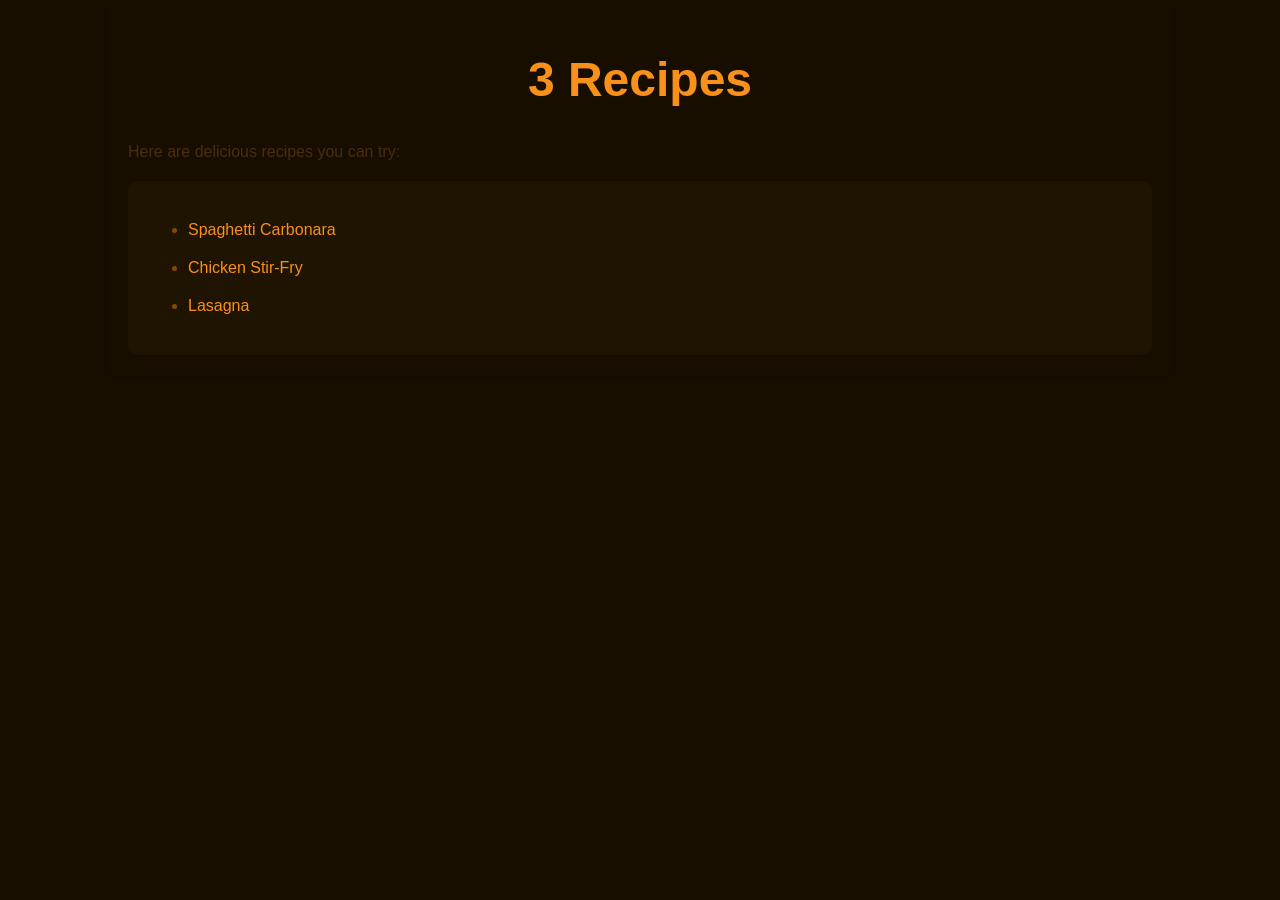
<file: 3-recipes/index.html>
<!DOCTYPE html>
<html lang="en">
<head>
    <meta charset="UTF-8">
    <meta name="viewport" content="width=device-width, initial-scale=1.0">
    <title>3 Recipes</title>
    <link rel="stylesheet" href="style.css">
</head>
<body>
    <div class="header">
        <h1>3 Recipes</h1>
    </div>
    <p>Here are delicious recipes you can try:</p>
    <div class="menu">
    <ul>
        <li><a href="recipes/recipe-1.html">Spaghetti Carbonara</a><br><p class="description"><img src="images/simple-carbonara.webp" alt="Spaghetti Carbonara">Tasty Italian pasta dish with eggs, cheese, pancetta, and black pepper.</p></li>
        <li><a href="recipes/recipe-2.html">Chicken Stir-Fry</a><br><p class="description"><img src="images/chicken.jpeg" alt="Chicken Stir-Fry">Quick and easy one-pan meal with chicken, vegetables, and soy sauce.</p></li>
        <li><a href="recipes/recipe-3.html">Lasagna</a><br><p class="description"><img src="images/lasagna.jpeg" alt="Lasagna">Classic Italian casserole layered with pasta, meat sauce, and cheese.</p></li>
    </ul>
    </div>
</body>
</html>
</file>
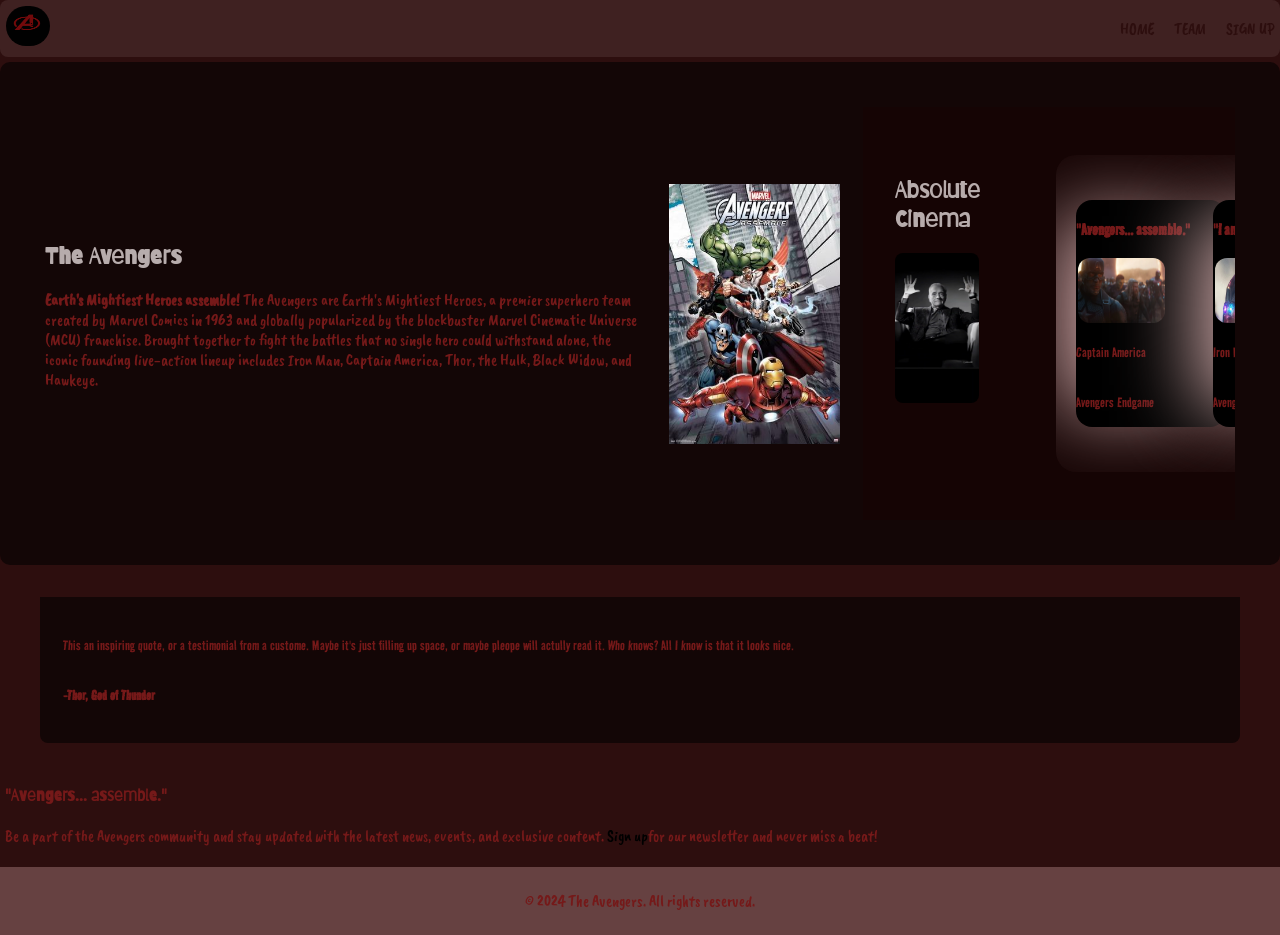
<file: the-Avengers/index.html>
<!DOCTYPE html>
<html lang="en">
<head>
    <meta charset="UTF-8">
    <meta name="viewport" content="width=device-width, initial-scale=1.0">
    <title>The Avengers</title>
    <link rel="stylesheet" href="./style.css">
</head>
<body>
    <header class="header">
        <a href="index.html">
            <img src="./images/logo.jpeg" alt="The Avengers Logo" class="logo">
        </a>
        <nav>
            <ul class="nav-links">
                <li><a href="index.html">Home</a></li>
                <li><a href="team.html">Team</a></li>
                <li><a href="signup.html">Sign Up</a></li>
            </ul>
        </nav>
    </header>
    <main class="main-content">
        <div>
            <h2 class="main-header">The Avengers</h2>
            <p> <strong>Earth's Mightiest Heroes assemble!</strong>
            The Avengers are Earth's Mightiest Heroes, a premier
            superhero team created by Marvel Comics in 1963 and 
            globally popularized by the blockbuster Marvel Cinematic Universe (MCU)
            franchise. Brought together to fight the battles that no 
            single hero could withstand alone, the iconic founding 
            live-action lineup includes Iron Man, Captain America, Thor, the Hulk, 
            Black Widow, and Hawkeye.
            </p>
        </div>
        
        <img src="./images/avengers.jpg" alt="The Avengers" class="avengers-image">
    </div>
    <div class="crescendo">
        <div class="cinema">
            <h2>Absolute<br>Cinema</h2>
            <img src="./images/crescendo.jpg" alt="absolute cinema">
        </div>
        <div class="cards">
            <article class="mini-card">
            <div class="iconic">
                <h3>"Avengers... assemble."</h3>
            </div>
            <div class="hero">
                <a>
                    <img src="./images/avengers-assemble.webp">
                </a>
                <p>Captain America</p>
            </div>
            <div class="movie">
                <p>Avengers Endgame</p>
            </div>
            </article>
            <article class="mini-card">
            <div class="iconic">
                <h3>"I am Iron Man."</h3>
            </div>
            <div class="hero">
                <a>
                    <img src="./images/iron_man.avif"> 
                </a>
                <p>Iron Man</p>
            </div>
            <div class="movie">
                <p>Avengers Endgame</p>
            </div>
            </article>
            <article class="mini-card">
            <div class="iconic">
                <h3>"BRING ME THANOS!"</h3>
            </div>
            <div class="hero">
                <a>
                    <img src="./images/thor-entrance.jpeg">
                </a>
                <p>Thor</p>
            </div>
            <div class="movie">
                <p>Avengers: Infinity War</p>
            </div>
            </article>
            <article class="mini-card">
            <div class="iconic">
                <h3>"I knew it!"</h3>
            </div>
            <div class="hero">
                <a>
                    <img src="./images/CA.jpeg">
                </a>
                <p>Thor</p>
            </div>
            <div class="movie">
                <p>Avengers: Endgame</p>
            </div>
            </article>
            <article class="mini-card">
            <div class="iconic">
                <h3>"We have a Hulk."</h3>
            </div>
            <div class="hero">
                <a>
                    <img src="./images/a-hulk.jpg">
                </a>
                <p>Loki</p>
            </div>
            <div class="movie">
                <p>Avengers: Infinity War</p>
            </div>
            </article>
            <article class="mini-card">
            <div class="iconic">
                <h3>"On your left."</h3>
            </div>
            <div class="hero">
                <a>
                    <img src="./images/on_yourleft.jpg">
                </a>
                <p>Sam Wilson</p>
            </div>
            <div class="movie">
                <p>Avengers: Endgame</p>
            </div>
            </article>
            <article class="mini-card">
            <div class="iconic">
                <h3>"He's a Friend from Work!"</h3>
            </div>
            <div class="hero">
                <a>
                    <img src="./images/thor_hulk.jpeg">
                </a>
                <p>Thor</p>
            </div>
            <div class="movie">
                <p>Thor:Ragnarok</p>
            </div>
            </article>
        </div>
        <img src="./images/logo.jpeg" alt="logo" class="content-logo">
    </main>
    <blockquote class="quote">
        <p>This an inspiring quote, or a testimonial from a custome. Maybe it's just filling up space, 
            or maybe pleope will actully read it. Who knows? All I know is that it looks nice.
            <br>
        </p>
        <p><strong>-Thor, God of Thunder</strong></p>
    </blockquote>
    <section class="join-us-section">
        <div class="join-us">
            <h4>"Avengers... assemble."</h4>
            <p> Be a part of the Avengers community and stay updated 
                with the latest news, events, and exclusive content. 
                <a href="signup.html"> Sign up</a>for our newsletter and never miss a beat!
            </p>
        </div>
    </section>
    <footer class="footer">
        <p>&copy; 2024 The Avengers. All rights reserved.</p>
    </footer>
</body>
</html>
</file>
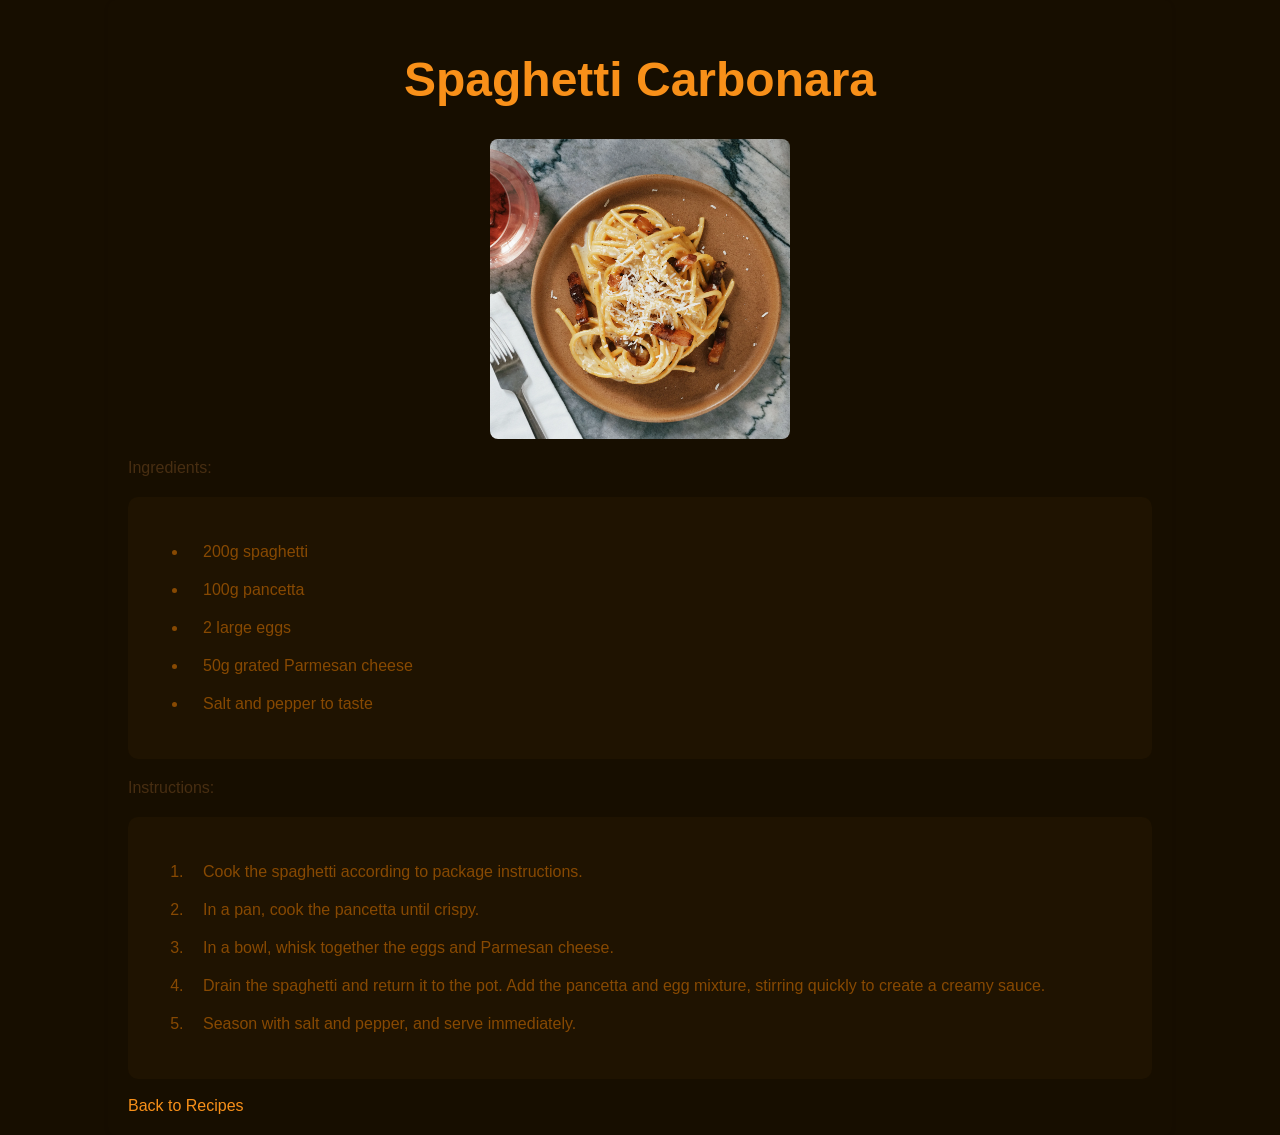
<file: 3-recipes/recipes/recipe-1.html>
<!DOCTYPE html>
<html lang="en">
<head>
    <meta charset="UTF-8">
    <meta name="viewport" content="width=device-width, initial-scale=1.0">
    <title>Spaghetti Carbonara</title>
    <link rel="stylesheet" href="../style.css">
</head>
<body>
    <div class="header">
        <h1>Spaghetti Carbonara</h1>
    </div>
    <img src="../images/simple-carbonara.webp" alt="Spaghetti Carbonara" width="300">
    <p>Ingredients:</p>
    <div class="container">
    <ul>
        <li>200g spaghetti</li>
        <li>100g pancetta</li>
        <li>2 large eggs</li>
        <li>50g grated Parmesan cheese</li>
        <li>Salt and pepper to taste</li>
    </ul>
    </div>
    <p>Instructions:</p>
    <div class="container">
    <ol>
        <li>Cook the spaghetti according to package instructions.</li>
        <li>In a pan, cook the pancetta until crispy.</li>
        <li>In a bowl, whisk together the eggs and Parmesan cheese.</li>
        <li>Drain the spaghetti and return it to the pot. Add the pancetta and egg mixture, stirring quickly to create a creamy sauce.</li>
        <li>Season with salt and pepper, and serve immediately.</li>
    </ol>
    </div>
    <br>
    <a href="../index.html">Back to Recipes</a>
</body>
</html>
</file>
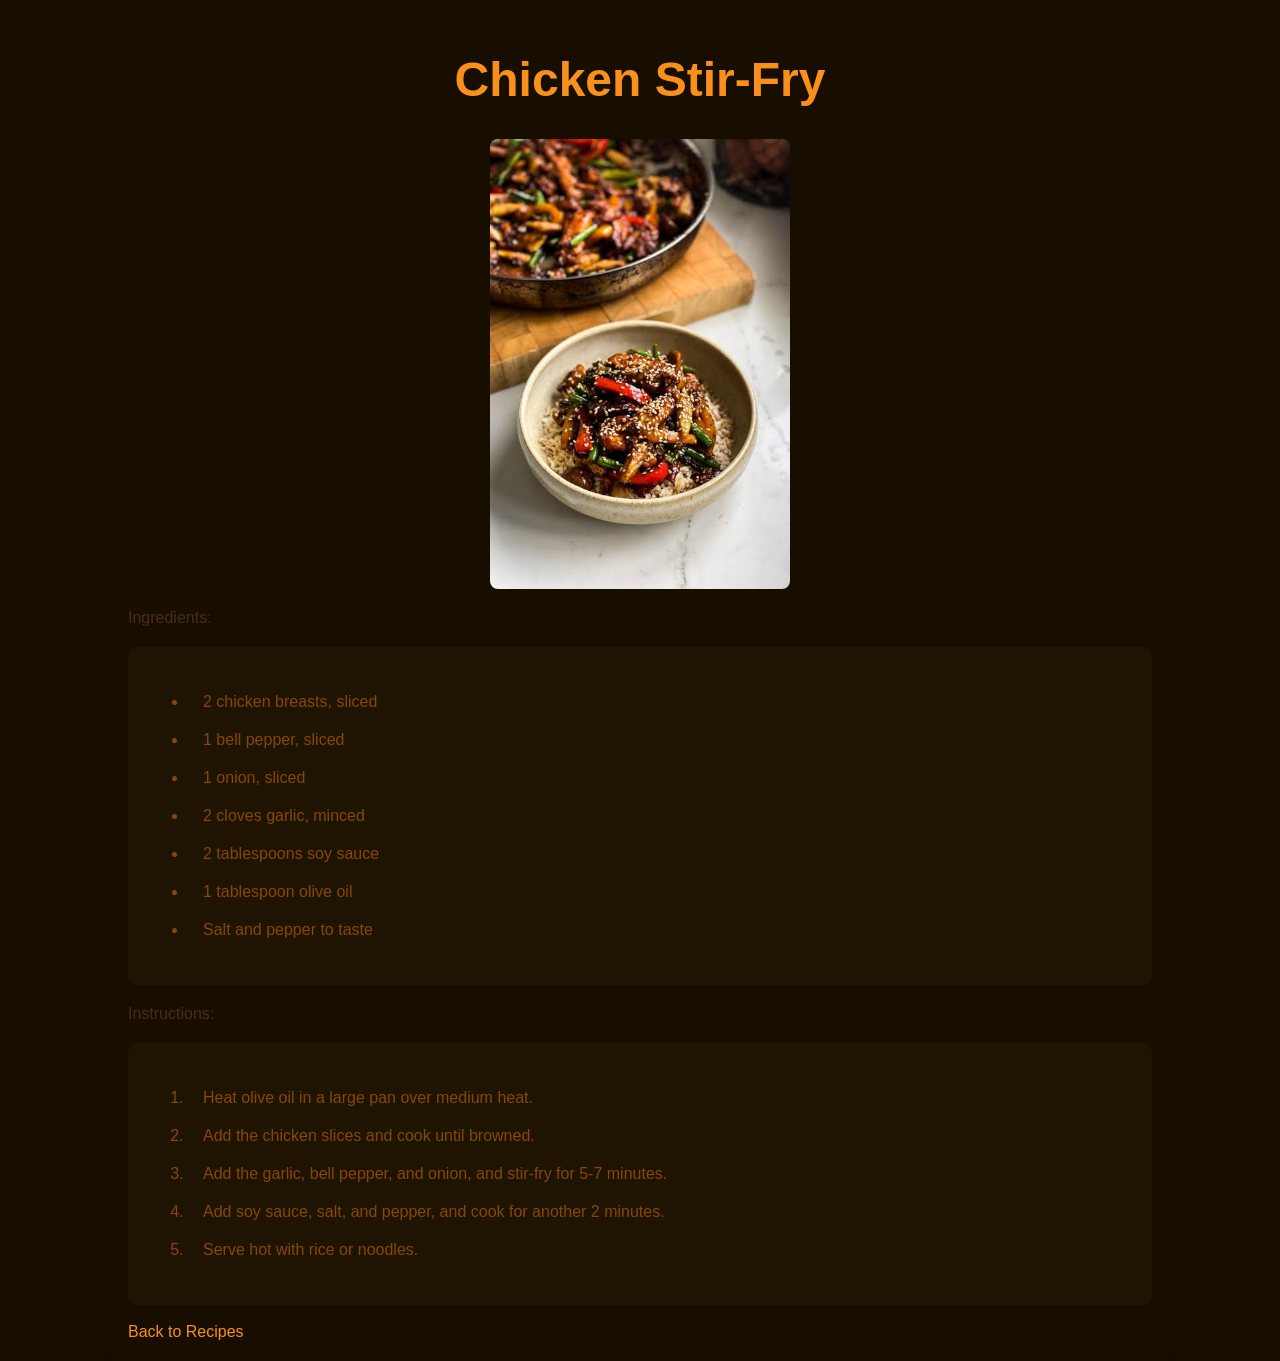
<file: 3-recipes/recipes/recipe-2.html>
<!DOCTYPE html>
<html lang="en">
<head>
    <meta charset="UTF-8">
    <meta name="viewport" content="width=device-width, initial-scale=1.0">
    <title>Chicken Stir-Fry</title>
    <link rel="stylesheet" href="../style.css">
</head>
<body>
    <div class="header">
    <h1>Chicken Stir-Fry</h1>
    </div>
    <img src="../images/chicken.jpeg" alt="Chicken Stir-Fry" width="300">
    <p>Ingredients:</p>
    <div class="container">
    <ul>
        <li>2 chicken breasts, sliced</li>
        <li>1 bell pepper, sliced</li>
        <li>1 onion, sliced</li>
        <li>2 cloves garlic, minced</li>
        <li>2 tablespoons soy sauce</li>
        <li>1 tablespoon olive oil</li>
        <li>Salt and pepper to taste</li>
    </ul>
    </div>
    <p>Instructions:</p>
    <div class="container">
    <ol>
        <li>Heat olive oil in a large pan over medium heat.</li>
        <li>Add the chicken slices and cook until browned.</li>
        <li>Add the garlic, bell pepper, and onion, and stir-fry for 5-7 minutes.</li>
        <li>Add soy sauce, salt, and pepper, and cook for another 2 minutes.</li>
        <li>Serve hot with rice or noodles.</li>
    </ol>
    </div>
    <br>
    <a href="../index.html">Back to Recipes</a>
</body>
</html>
</file>
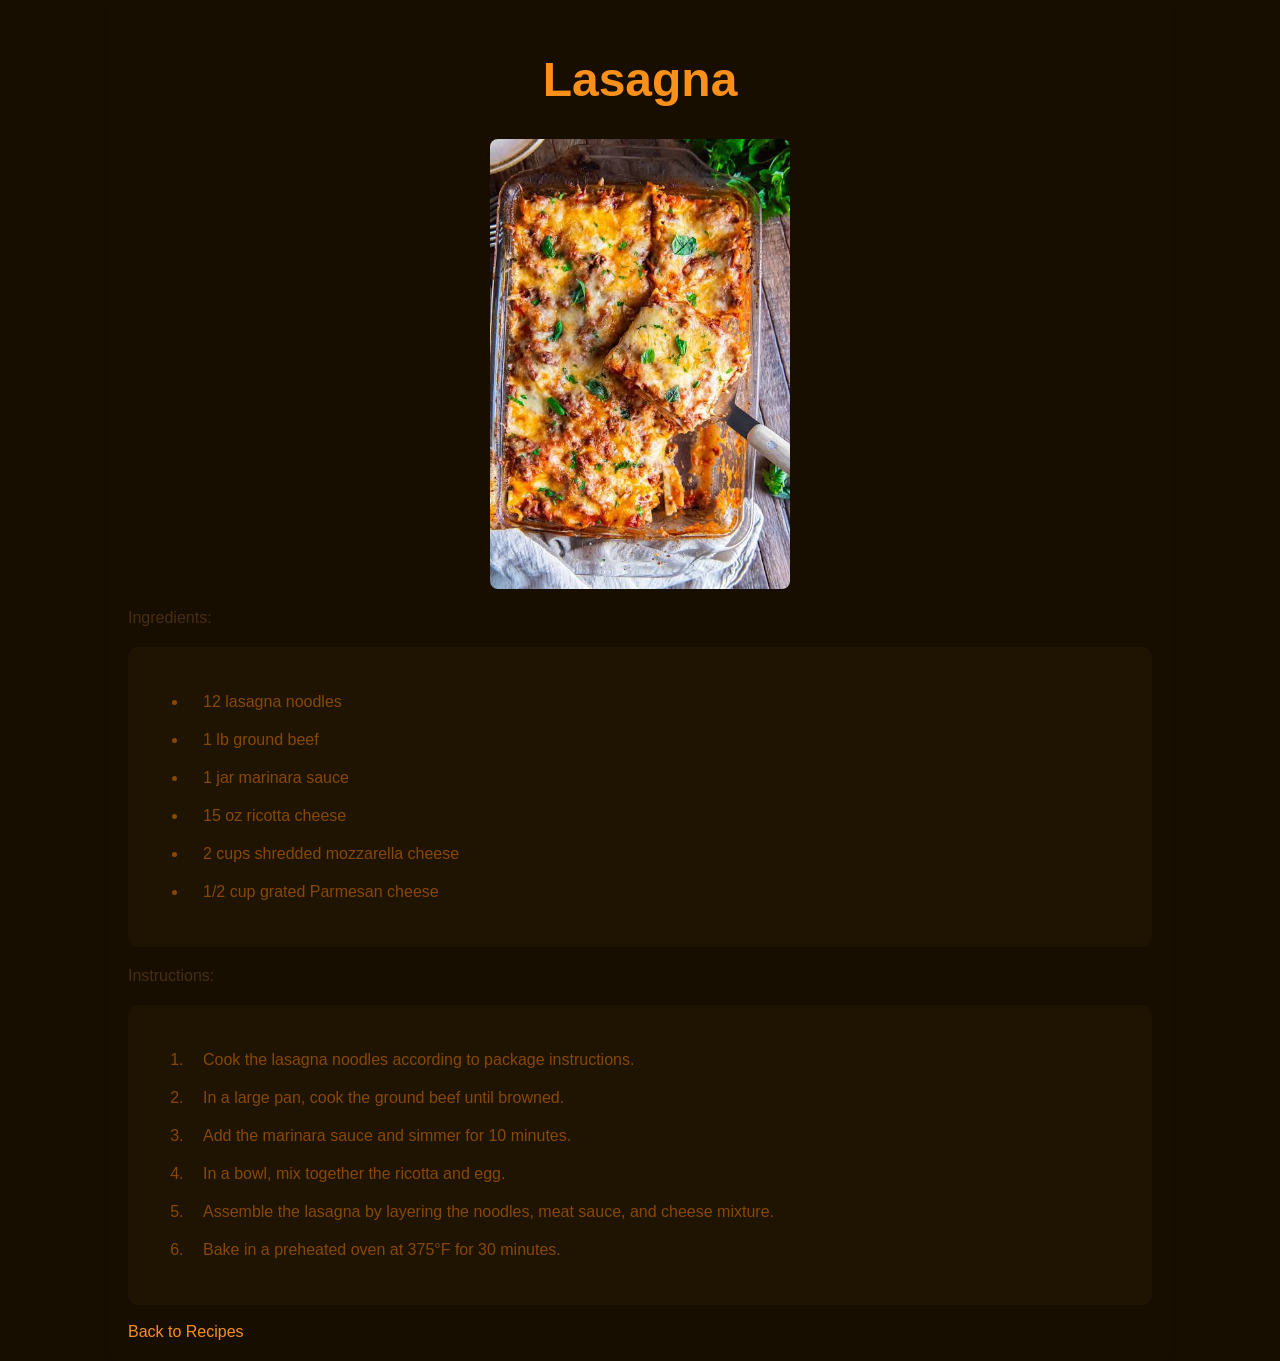
<file: 3-recipes/recipes/recipe-3.html>
<!DOCTYPE html>
<html lang="en">
<head>
    <meta charset="UTF-8">
    <meta name="viewport" content="width=device-width, initial-scale=1.0">
    <title>Lasagna</title>
    <link rel="stylesheet" href="../style.css">
</head>
<body>
    <div class="header">
        <h1>Lasagna</h1>
    </div>
    <img src="../images/lasagna.jpeg" alt="Lasagna" width="300">
    <p>Ingredients:</p>
    <div class="container">
    <ul>
        <li>12 lasagna noodles</li>
        <li>1 lb ground beef</li>
        <li>1 jar marinara sauce</li>
        <li>15 oz ricotta cheese</li>
        <li>2 cups shredded mozzarella cheese</li>
        <li>1/2 cup grated Parmesan cheese</li>
    </ul>
    </div>
    <p>Instructions:</p>
    <div class="container"> 
    <ol>
        <li>Cook the lasagna noodles according to package instructions.</li>
        <li>In a large pan, cook the ground beef until browned.</li>
        <li>Add the marinara sauce and simmer for 10 minutes.</li>
        <li>In a bowl, mix together the ricotta and egg.</li>
        <li>Assemble the lasagna by layering the noodles, meat sauce, and cheese mixture.</li>
        <li>Bake in a preheated oven at 375°F for 30 minutes.</li>
    </ol>
    </div>
    <br>
    <a href="../index.html">Back to Recipes</a>
</body>
</html>
</file>
<file: 3-recipes/style.css>
body {
    width: 80%;
    margin: 0 auto;
    padding: 20px;
    background-color: #170e00;
    border-radius: 8px;
    box-shadow: 0 2px 4px rgba(0, 0, 0, 0.1);
}
.header {
    text-align: center;
    color: #f89019;
    margin-bottom: 20px;
    font-family: 'Arial', sans-serif;
    font-weight: bold;
    font-size: 24px;
}
p {
    color: #482e11;
    font-family: 'Arial', sans-serif;
    line-height: 1.6;
}
.container, .menu {
    padding: 20px;
    padding-left: 20px;
    background-color: #1f1301;
    border-radius: 10px;
    color: #874902;
    font-family: 'Arial', sans-serif;
}
a {
    color: #f89019;
    text-decoration: none;
    font-family: 'Arial', sans-serif;
}
a:hover {
    color: #482e11;
}
img {
    max-width: 100%;
    height: auto;
    border-radius: 8px;
    display: block;
    margin: 0 auto;
}
.container li{
    padding: 10px 15px;
    transition: all 0.2s ease;
}

.container li:hover {
    background-color: #653702d2;
    color: #170e00;
    border-radius: 10px;
    transform: translateY(-5px);
    box-shadow: 0 5px 15px rgba(0, 0, 0, 0.2);
}
.menu li {
  position: relative;
  width: fit-content;
  margin: 20px 0;
}
.description {
  position: absolute;
  left: 120%;
  color: #482e11;
  width: 250px;
  padding: 20px;

  background: #605a51;
  border-radius: 12px;
  box-shadow: 0 10px 30px rgba(0, 0, 0, 0.15);

  opacity: 0;
  visibility: hidden;
  transform: translateY(-50%) translateX(-10px);

  transition:
    opacity 0.2s ease,
    transform 0.2s ease,
    visibility 0.2s ease;
}
.menu li:hover .description {
  opacity: 1;
  visibility: visible;
  transform: translateY(-50%) translateX(0);
}
.description img {
  width: 100%;
  height: auto;
  border-radius: 8px;
  margin-bottom: 10px;
}
</file>
<file: the-Avengers/style.css>
@import url('https://fonts.googleapis.com/css2?family=Barriecito&family=Caveat+Brush&family=Road+Rage&display=swap');

:root {
    --color-body: #2d0e0e;
    --color-text: #751919;
    --color-card: #150404;
    --color-mini: black;
    --color-main: rgb(19, 6, 6);
    --color-header: #412424e4;
    --color-links: #b7acac;
    --color-footer: #6d4848e4;
    --color-shadow:rgb(209, 171, 171);
    --font-display: 'Barriecito', Arial, sans-serif;
    --font-body: 'Caveat Brush', Arial, sans-serif;
    --font-card: 'Road Rage', Arial, sans-serif;
}

* {
    box-sizing: border-box;
}
 body {
    font-family: var(--font-body);
    background-color: var(--color-body);
    color: var(--color-text);
    margin: 0;
    padding: 0;
 }

 h2 {
    color: var(--color-links);
    font-family: var(--font-display);
 }
 
.header {
    background-color: var(--color-header);
    padding: 6px;
    display: flex;
    align-items: center;
    justify-content: space-between;
    border-radius: 8px;
    margin-bottom: 5px;
}

.logo {
    width: 44px;
    height: 40px;
    border-radius: 24px;
    margin: 0px;
}

.nav-links {
    display: flex;
    align-items: center;
    gap: 20px;
    margin: 0;
    padding: 0;
    text-transform: uppercase;
    list-style: none;
}

.main-content {
    display: flex;
    color: var(--color-text);
    background-color: var(--color-main);
    justify-content: space-between;
    gap: 23px;
    align-items: center;
    padding: 45px;
    margin-bottom: 2em;
    border-radius: 10px;
    transition: box-shadow 0.3s ease;
    overflow: hidden;
}

.main-content:hover {
    box-shadow: 0 0 20px var(--color-shadow);
}
.avengers-image {
    width: auto;
    height: 260px;
    background-color: #1e1010;
    transition: transform 0.5s ease;
}

.avengers-image:hover {
    transform:scale(1.2);
}

.header a {
    text-decoration: none;
    color: var(--color-body);
}

.nav-links a:hover {
    color: var(--color-links);
}

.crescendo, .cards {
    background-color: var(--color-card);
    padding: 3rem 0 3rem 2rem;
    display: flex;
    gap: 12px;
    overflow-x: scroll;
    scroll-behavior: smooth;
    scrollbar-color: #e48f8f #180202;
    scrollbar-width: none;
}

/* .crescendo, .cards::-webkit-scrollbar {
    display: none;
} */

.cards{
    max-width: auto;
    padding: 45px;
    border-radius: 20px;
    display: flex;
    flex-shrink: 0;
}
.cinema {
    margin-right: 64px;
}

.cinema img {
    width: auto;
    max-height: 150px;
    border-radius: 8px;
}

.content-logo {
    width: auto;
    height: 260px;
    background-color: #1e1010;
    transition: transform 0.5s ease;
}

.content-logo:hover {
    transform:scale(1.2);
}

.mini-card {
    font-family: var(--font-card);
    background-color: var(--color-mini);
    min-width: 150px;
    display: flex;
    flex-direction: column;
    flex-shrink: 0;
    margin-left: -25px;
    border-radius: 16px;
    box-shadow: -2rem 0 5rem -1rem var(--color-shadow);
    transition: transform 0.8s ease;
}

/* .cards article:first-child:hover {
    transform: translateY(-10px) scale(1.2) rotate(360deg);
    background-color: var(--color-shadow);
} */

.mini-card:hover {
    transform: translateY(-15px) scale(1.2) rotate(18deg);
    background-color: var(--color-shadow);
}

.hero img {
    width: 87px;
    height: 65px;
    border-radius: 12px;
    margin: 0;
    margin-left: 2px;
    transition: transform 0.8s ease;
}

.hero img:hover {
    transform: translateZ(30px) scale(1.2);
}

.quote {
    background-color: var(--color-main);
    font-family: var(--font-card);
    display: flex;
    flex-flow: column wrap;
    margin-top: 2px;
    padding: 23px;
    border-radius: 0 0 8px 8px;
}

.join-us-section {
    background-color: var(--color-body);
    padding: 5px;
}

.join-us-section h4 {
    font-family: var(--font-display);
}

.join-us-section a {
    text-decoration: none;
    color: black;
}

.join-us-section a:hover {
    color: var(--color-links);
}

.footer {
    background-color: var(--color-footer);
    text-align: center;
    padding: 8px;
}
</file>
